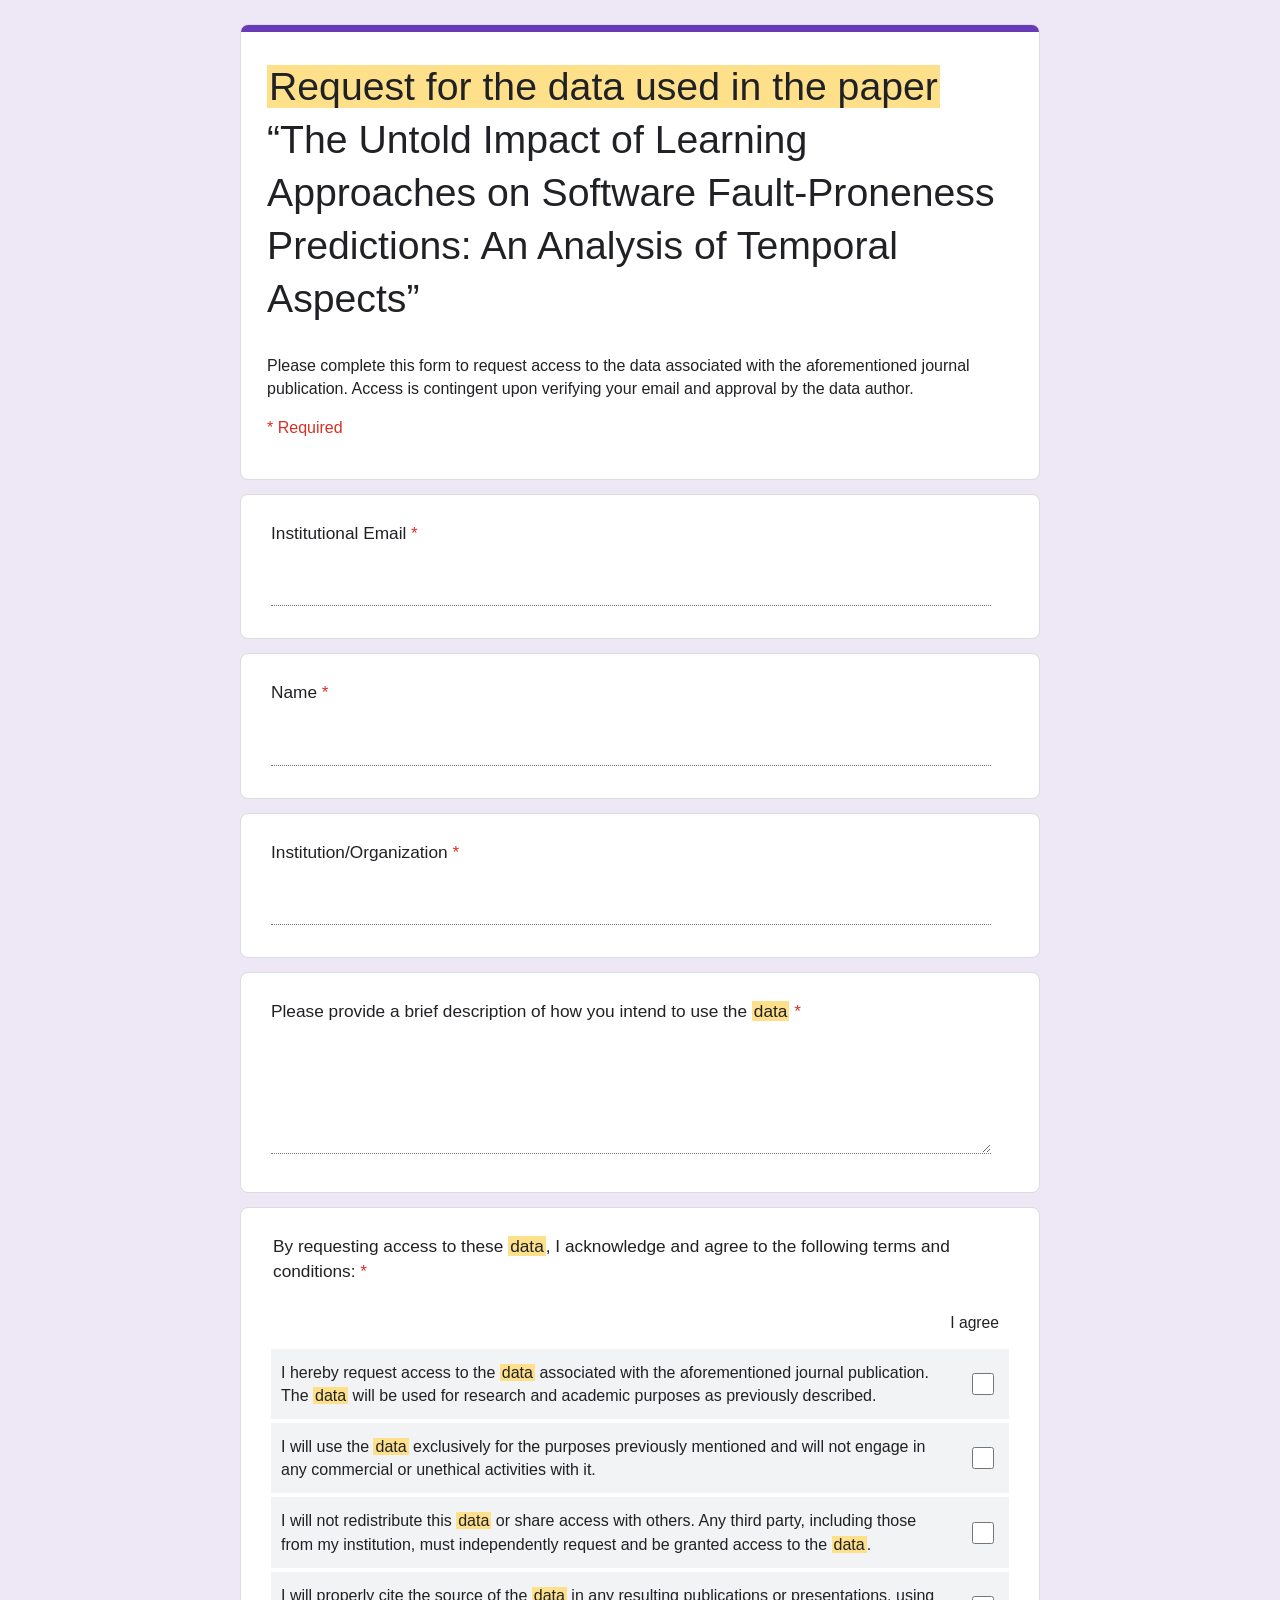
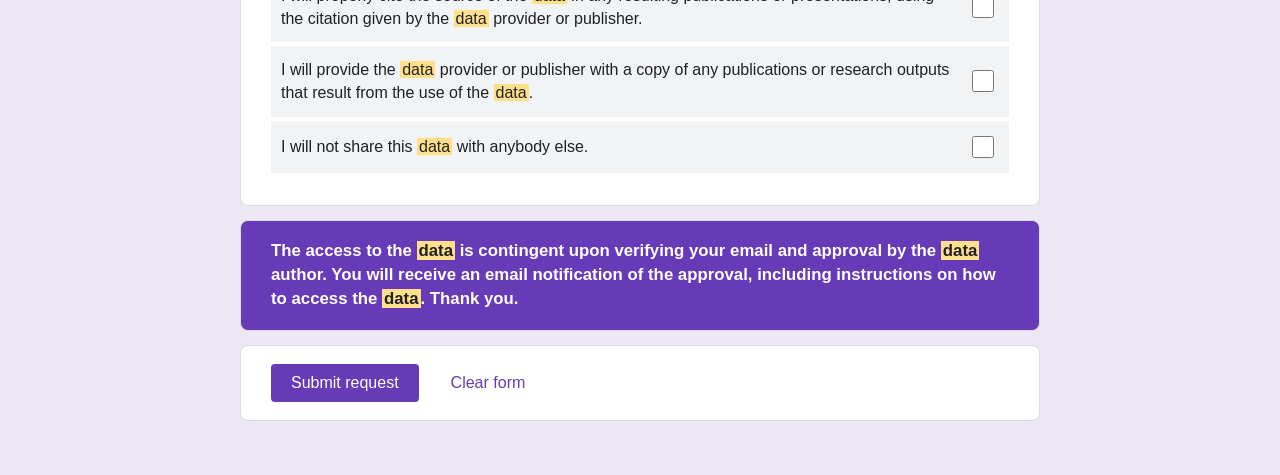
<file: index.html>
<!doctype html>
<html lang="en">
<head>
  <meta charset="utf-8" />
  <meta name="viewport" content="width=device-width, initial-scale=1" />
  <title>Request for the Data Used in the Paper</title>
  <link rel="stylesheet" href="style.css" />
</head>
<body>
  <main class="page">
    <form class="form-card" action="https://formspree.io/f/YOUR_FORM_ID" method="POST">
      <!--
        IMPORTANT:
        1. Replace YOUR_FORM_ID above with your real Formspree endpoint.
        2. After upload to GitHub Pages, update _redirect below to your live thank-you page.
      -->
      <input type="hidden" name="_subject" value="New data request: Untold Impact of Learning Approaches paper" />
      <input type="hidden" name="_redirect" value="thank-you.html" />
      <input type="text" name="_gotcha" class="hidden-field" tabindex="-1" autocomplete="off" aria-hidden="true" />

      <section class="intro block">
        <div class="top-bar"></div>
        <h1>
          <span class="highlight">Request for the data used in the paper</span><br />
          “The Untold Impact of Learning Approaches on Software Fault-Proneness Predictions:
          An Analysis of Temporal Aspects”
        </h1>
        <p class="note">
          Please complete this form to request access to the data associated with the aforementioned journal publication.
          Access is contingent upon verifying your email and approval by the data author.
        </p>
        <p class="required-note">* Required</p>
      </section>

      <section class="question block">
        <label for="institutional_email">Institutional Email <span class="required">*</span></label>
        <input id="institutional_email" name="Institutional Email" type="email" required autocomplete="email" />
      </section>

      <section class="question block">
        <label for="name">Name <span class="required">*</span></label>
        <input id="name" name="Name" type="text" required autocomplete="name" />
      </section>

      <section class="question block">
        <label for="institution">Institution/Organization <span class="required">*</span></label>
        <input id="institution" name="Institution/Organization" type="text" required autocomplete="organization" />
      </section>

      <section class="question block">
        <label for="use_description">
          Please provide a brief description of how you intend to use the <span class="highlight">data</span>
          <span class="required">*</span>
        </label>
        <textarea id="use_description" name="Intended Use Description" rows="4" required></textarea>
      </section>

      <section class="question block">
        <fieldset>
          <legend>
            By requesting access to these <span class="highlight">data</span>, I acknowledge and agree to the following
            terms and conditions: <span class="required">*</span>
          </legend>

          <div class="agree-header">I agree</div>

          <label class="agreement-row">
            <span>
              I hereby request access to the <span class="highlight">data</span> associated with the aforementioned
              journal publication. The <span class="highlight">data</span> will be used for research and academic
              purposes as previously described.
            </span>
            <input type="checkbox" name="Agreement 1" value="I agree" required />
          </label>

          <label class="agreement-row">
            <span>
              I will use the <span class="highlight">data</span> exclusively for the purposes previously mentioned and
              will not engage in any commercial or unethical activities with it.
            </span>
            <input type="checkbox" name="Agreement 2" value="I agree" required />
          </label>

          <label class="agreement-row">
            <span>
              I will not redistribute this <span class="highlight">data</span> or share access with others. Any third
              party, including those from my institution, must independently request and be granted access to the
              <span class="highlight">data</span>.
            </span>
            <input type="checkbox" name="Agreement 3" value="I agree" required />
          </label>

          <label class="agreement-row">
            <span>
              I will properly cite the source of the <span class="highlight">data</span> in any resulting publications
              or presentations, using the citation given by the <span class="highlight">data</span> provider or publisher.
            </span>
            <input type="checkbox" name="Agreement 4" value="I agree" required />
          </label>

          <label class="agreement-row">
            <span>
              I will provide the <span class="highlight">data</span> provider or publisher with a copy of any publications
              or research outputs that result from the use of the <span class="highlight">data</span>.
            </span>
            <input type="checkbox" name="Agreement 5" value="I agree" required />
          </label>

          <label class="agreement-row">
            <span>I will not share this <span class="highlight">data</span> with anybody else.</span>
            <input type="checkbox" name="Agreement 6" value="I agree" required />
          </label>
        </fieldset>
      </section>

      <section class="notice">
        <strong>
          The access to the <span class="highlight">data</span> is contingent upon verifying your email and approval by
          the <span class="highlight">data</span> author. You will receive an email notification of the approval,
          including instructions on how to access the <span class="highlight">data</span>. Thank you.
        </strong>
      </section>

      <section class="actions block">
        <button type="submit">Submit request</button>
        <button type="reset" class="secondary">Clear form</button>
      </section>
    </form>
  </main>
</body>
</html>
</file>
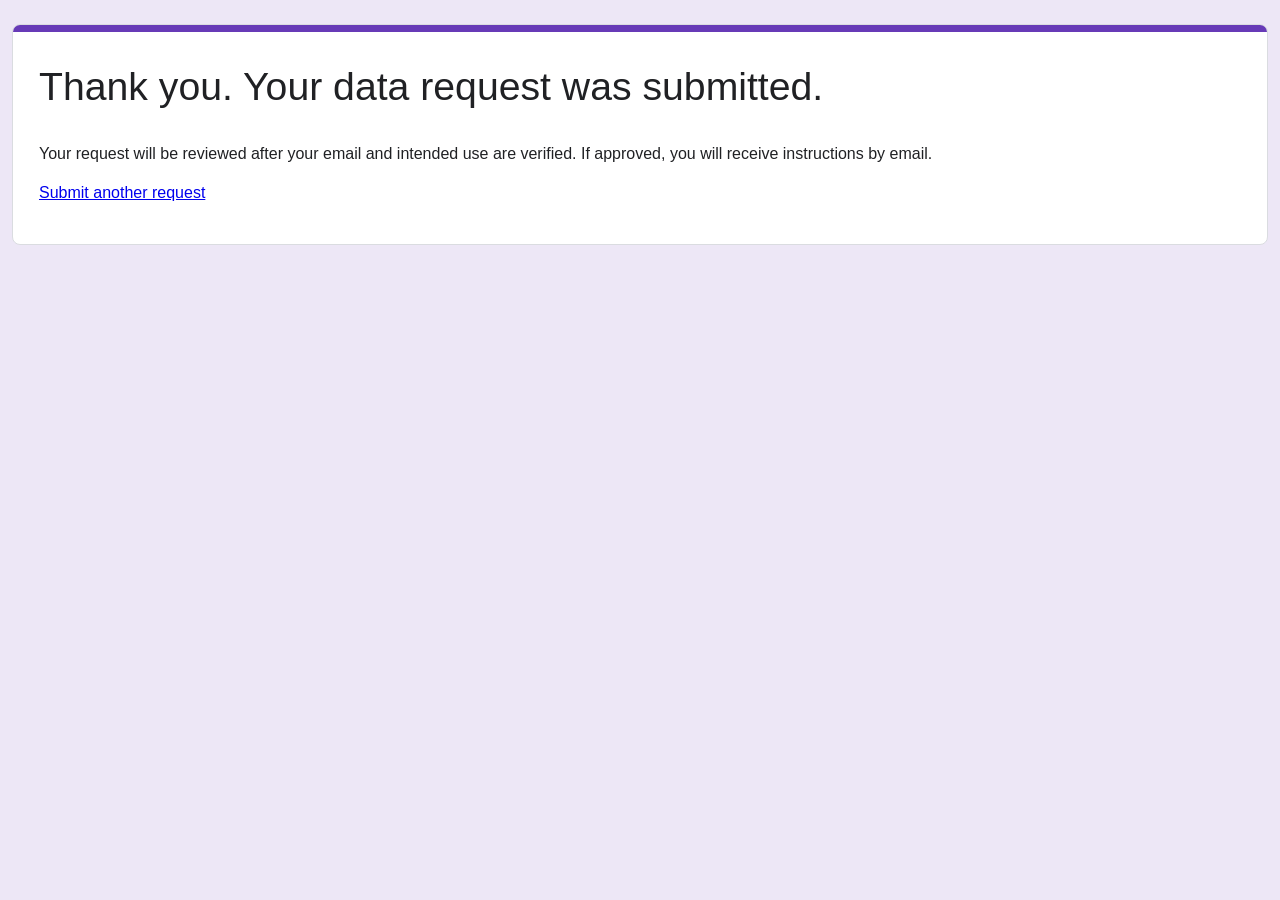
<file: thank-you.html>
<!doctype html>
<html lang="en">
<head>
  <meta charset="utf-8" />
  <meta name="viewport" content="width=device-width, initial-scale=1" />
  <title>Request Submitted</title>
  <link rel="stylesheet" href="style.css" />
</head>
<body>
  <main class="page">
    <section class="intro block">
      <div class="top-bar"></div>
      <h1>Thank you. Your data request was submitted.</h1>
      <p class="note">
        Your request will be reviewed after your email and intended use are verified.
        If approved, you will receive instructions by email.
      </p>
      <p><a href="index.html">Submit another request</a></p>
    </section>
  </main>
</body>
</html>
</file>
<file: style.css>
:root {
  --purple: #673ab7;
  --purple-dark: #512da8;
  --page-bg: #ede7f6;
  --card-bg: #ffffff;
  --border: #dadce0;
  --text: #202124;
  --muted: #5f6368;
  --highlight: #ffe08a;
  --row-bg: #f1f3f4;
  --danger: #d93025;
}

* {
  box-sizing: border-box;
}

body {
  margin: 0;
  font-family: Arial, Helvetica, sans-serif;
  background: var(--page-bg);
  color: var(--text);
  line-height: 1.45;
}

.page {
  width: 100%;
  padding: 10px 12px 40px;
}

.form-card {
  max-width: 800px;
  margin: 0 auto;
}

.block,
.notice {
  background: var(--card-bg);
  border: 1px solid var(--border);
  border-radius: 8px;
  margin: 14px 0;
}

.intro {
  position: relative;
  overflow: hidden;
  padding: 36px 26px 24px;
}

.top-bar {
  background: var(--purple);
  height: 7px;
  position: absolute;
  top: 0;
  left: 0;
  right: 0;
}

h1 {
  font-weight: 400;
  margin: 0 0 28px;
  font-size: clamp(2rem, 4.6vw, 2.45rem);
  line-height: 1.35;
}

.note {
  margin-top: 16px;
  font-size: 1rem;
}

.required-note,
.required {
  color: var(--danger);
}

.question {
  padding: 26px 30px 32px;
}

label,
legend {
  display: block;
  font-size: 1.08rem;
  margin-bottom: 20px;
}

input[type="text"],
input[type="email"],
textarea {
  width: min(100%, 720px);
  border: none;
  border-bottom: 1px dotted #777;
  padding: 8px 0;
  font: inherit;
  background: transparent;
  outline: none;
}

textarea {
  resize: vertical;
  min-height: 86px;
}

input[type="text"]:focus,
input[type="email"]:focus,
textarea:focus {
  border-bottom: 2px solid var(--purple);
}

fieldset {
  border: none;
  margin: 0;
  padding: 0;
}

.agree-header {
  text-align: right;
  padding: 8px 10px 10px;
  font-size: 0.98rem;
}

.agreement-row {
  display: grid;
  grid-template-columns: 1fr auto;
  gap: 18px;
  align-items: center;
  background: var(--row-bg);
  border-top: 4px solid #fff;
  margin: 0;
  padding: 12px 12px 12px 10px;
  font-size: 1rem;
}

.agreement-row input[type="checkbox"] {
  width: 22px;
  height: 22px;
  accent-color: var(--purple);
}

.notice {
  padding: 18px 30px;
  color: #fff;
  background: var(--purple);
  font-size: 1.05rem;
}

.notice .highlight {
  color: var(--text);
}

.highlight {
  background: var(--highlight);
  padding: 0 2px;
}

.actions {
  padding: 18px 30px;
  display: flex;
  gap: 12px;
  align-items: center;
}

button {
  border: none;
  border-radius: 4px;
  background: var(--purple);
  color: #fff;
  padding: 10px 20px;
  font-size: 1rem;
  cursor: pointer;
}

button:hover,
button:focus {
  background: var(--purple-dark);
}

button.secondary {
  background: transparent;
  color: var(--purple);
}

.hidden-field {
  display: none;
}

@media (max-width: 640px) {
  .page {
    padding: 0 8px 30px;
  }

  .intro,
  .question,
  .notice,
  .actions {
    padding-left: 18px;
    padding-right: 18px;
  }

  h1 {
    font-size: 1.75rem;
  }

  .agreement-row {
    grid-template-columns: 1fr;
  }

  .agreement-row input[type="checkbox"] {
    justify-self: end;
  }
}
</file>
